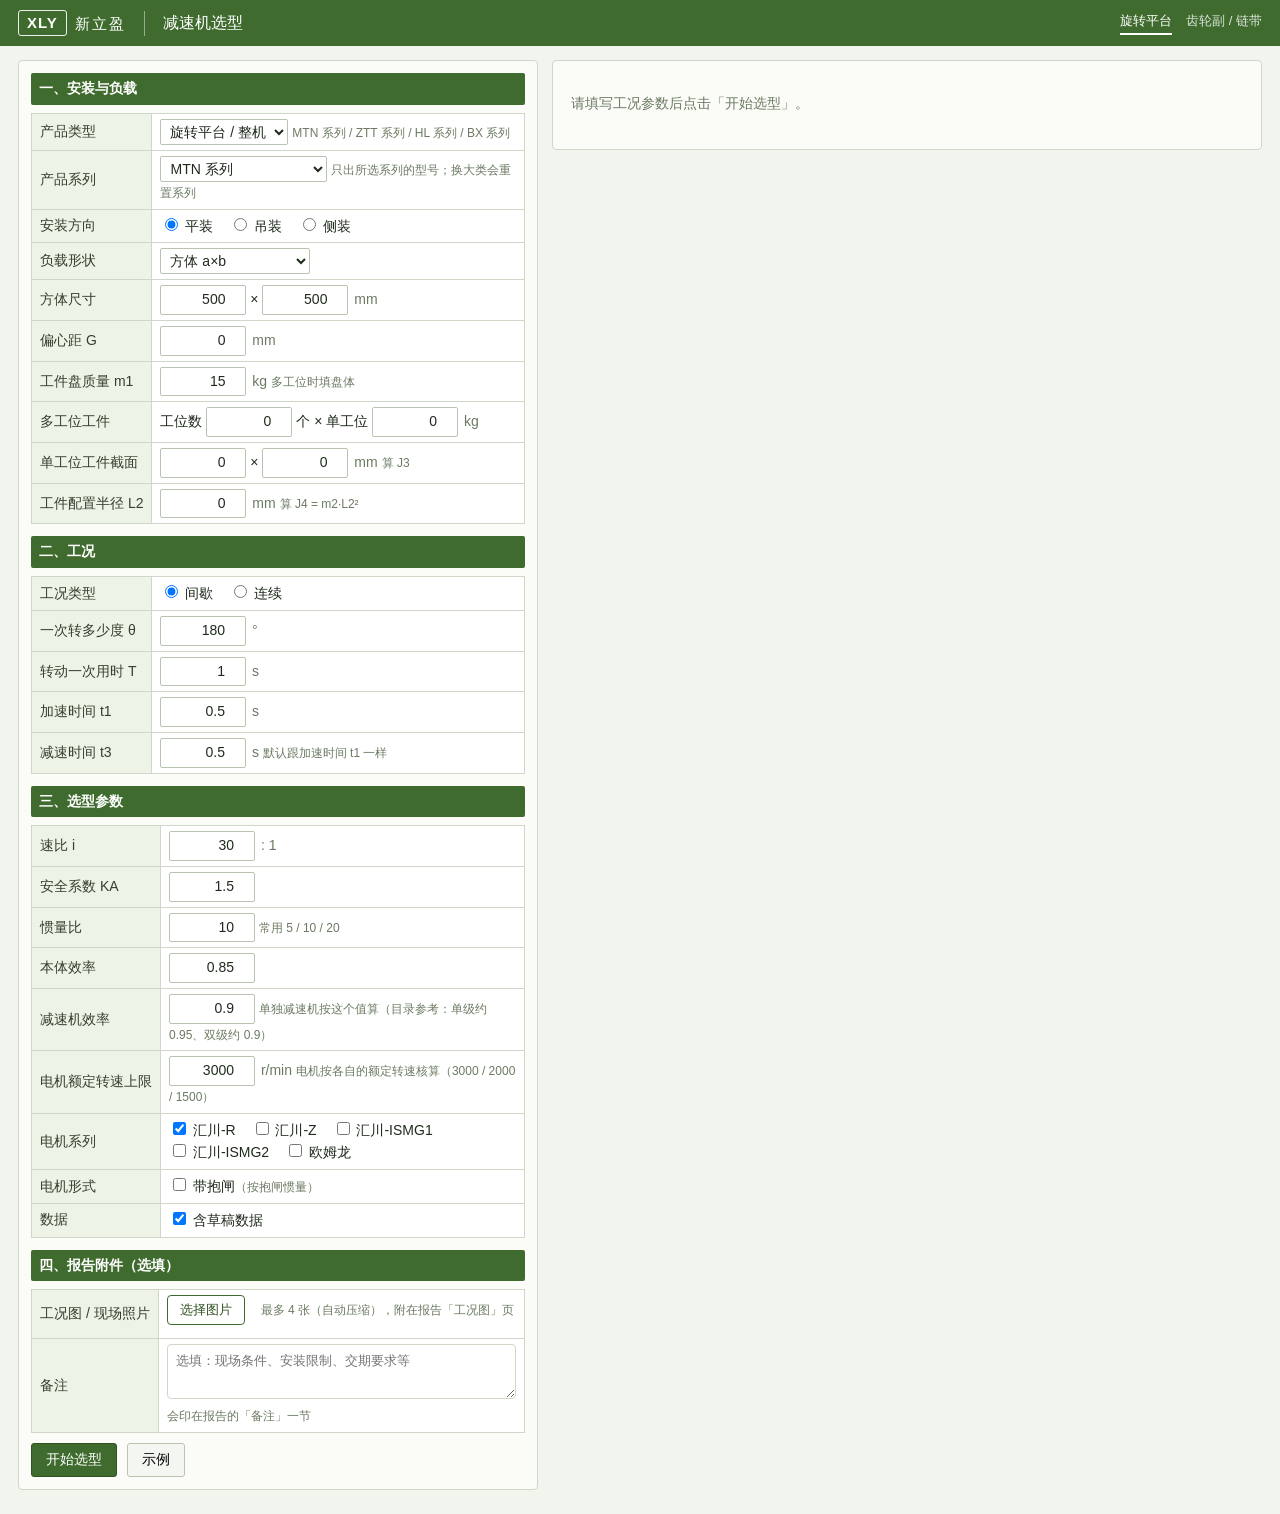
<file: index.html>
<!doctype html>
<html lang="zh-CN">
<head>
  <meta charset="utf-8">
  <meta name="viewport" content="width=device-width, initial-scale=1">
  <title>新立盈 · 减速机选型</title>
  <link rel="stylesheet" href="./selection.css">
</head>
<body>
  <header class="topbar">
    <div class="brand">
      <span class="logo">XLY</span>
      <span class="brand-cn">新立盈</span>
    </div>
    <div class="title">减速机选型</div>
    <nav class="tabs">
      <a href="./index.html" class="active">旋转平台</a>
      <a href="./gearbox.html">齿轮副 / 链带</a>
    </nav>
  </header>

  <main>
    <form id="form" class="panel form" autocomplete="off">
      <h2>一、安装与负载</h2>
      <table class="form-table">
        <tr>
          <th>产品类型</th>
          <td>
            <!-- 所有者 2026-11-23：单独减速机（AB / ABR / AFP / AFPR / AD / ADR）也要进旋转工况选型。
                 系列不堆在同一个下拉里：先选大类，再选系列，下拉最多 6 项。 -->
            <select name="productGroup">
              <option value="platform" selected>旋转平台 / 整机</option>
              <option value="standalone">单独减速机</option>
              <option value="commutator">换向器</option>
            </select>
            <span class="dim" id="groupHint">MTN / ZTT / HL / BX</span>
          </td>
        </tr>
        <tr>
          <th>产品系列</th>
          <td>
            <!-- 所有者 2026-10-26 晚：「全部系列选项不要了吧，容易增加不少问题，而且实际选肯定是能确定型号的」
                 ——所以这里没有"全部系列"，必须点明是哪一个系列；平台与换向器不混排。
                 选项由 selection.js 按「产品类型」重建（这里保留 MTN 作无脚本兜底）。 -->
            <select name="productSeries">
              <option value="MTN">MTN 系列</option>
            </select>
            <span class="dim">只出所选系列的型号；换大类会重置系列</span>
          </td>
        </tr>
        <!-- 输出型式只在换向器上出现（所有者 2026-10-26：不是禁用，是直接不显示）。
             平台（MTN/ZTT/MTT）与「全部系列」都不显示这一行，只在 XZT / XZTF 时显示。
             代号按系列现给：XZTF 用 FL/FC/FH，XZT 用 L/C/H（两套一一对应）。
             换了形态 = 换订货代号与法兰尺寸，扭矩/惯量一条都不变。 -->
        <tr data-series="XZT XZTF">
          <th>输出型式</th>
          <td>
            <select name="outputType">
              <option value="clamp-double" selected>胀紧套孔输出（双）FC / C</option>
              <option value="clamp-left">胀紧套孔输出（左）FCL / CL</option>
              <option value="clamp-right">胀紧套孔输出（右）FCR / CR</option>
              <option value="shaft-double">轴输出（双）FL / L</option>
              <option value="shaft-left">轴输出（左）FL1 / L1</option>
              <option value="shaft-right">轴输出（右）FR1 / R1</option>
              <option value="hole">孔输出（单孔）FH / H</option>
            </select>
            <span class="dim">默认 FC；只影响订货代号与法兰尺寸，不影响计算</span>
          </td>
        </tr>
        <tr>
          <th>安装方向</th>
          <td>
            <label><input type="radio" name="mounting" value="horizontal" checked> 平装</label>
            <label><input type="radio" name="mounting" value="hanging"> 吊装</label>
            <label><input type="radio" name="mounting" value="side"> 侧装</label>
          </td>
        </tr>
        <tr>
          <th>负载形状</th>
          <td>
            <select name="shape">
              <option value="box">方体 a×b</option>
              <option value="disc">圆盘 D</option>
              <option value="cylinder-perpendicular">圆柱体（长 ⊥ 轴）</option>
              <option value="cylinder-parallel">圆柱体（长 ∥ 轴）</option>
            </select>
          </td>
        </tr>
        <tr data-shape="box">
          <th>方体尺寸</th>
          <td>
            <input type="number" name="sideA_mm" value="500" step="any" min="0" class="num"> ×
            <input type="number" name="sideB_mm" value="500" step="any" min="0" class="num"> <span class="unit">mm</span>
          </td>
        </tr>
        <tr data-shape="disc">
          <th>圆盘直径</th>
          <td><input type="number" name="diameter_mm" value="300" step="any" min="0" class="num"> <span class="unit">mm</span></td>
        </tr>
        <tr data-shape="cylinder-perpendicular cylinder-parallel">
          <th>圆柱体型面</th>
          <td>
            外径 <input type="number" name="outerDiameter_mm" value="200" step="any" min="0" class="num"> <span class="unit">mm</span>
            内径 <input type="number" name="innerDiameter_mm" value="0" step="any" min="0" class="num"> <span class="unit">mm</span>
            <span data-shape="cylinder-perpendicular">长度 <input type="number" name="length_mm" value="1000" step="any" min="0" class="num"> <span class="unit">mm</span></span>
          </td>
        </tr>
        <tr>
          <th>偏心距 G</th>
          <td><input type="number" name="eccentricity_mm" value="0" step="any" min="0" class="num"> <span class="unit">mm</span></td>
        </tr>
        <tr>
          <th>工件盘质量 m1</th>
          <td><input type="number" name="mass_kg" value="15" step="any" min="0" class="num"> <span class="unit">kg</span>
            <span class="dim">多工位时填盘体</span></td>
        </tr>
        <!-- 多工位（《选型分类.xlsx》1.1 表 B19–C26，所有者 2026-11-05 指出缺这一块）：
             工件盘上均布 n 个工件，每个 m2、截面 c×d、中心到旋转轴 L2。
             n = 0 就是老口径：工件本体就是盘，不用再填。 -->
        <tr>
          <th>多工位工件</th>
          <td>
            工位数 <input type="number" name="stations.count" value="0" step="1" min="0" class="num"
              title="0 = 单件工况（工件本体就是盘）"> 个 ×
            单工位 <input type="number" name="stations.massEach_kg" value="0" step="any" min="0" class="num"> <span class="unit">kg</span>
          </td>
        </tr>
        <tr>
          <th>单工位工件截面</th>
          <td>
            <input type="number" name="stations.sideC_mm" value="0" step="any" min="0" class="num"> ×
            <input type="number" name="stations.sideD_mm" value="0" step="any" min="0" class="num"> <span class="unit">mm</span>
            <span class="dim">算 J3</span>
          </td>
        </tr>
        <tr>
          <th>工件配置半径 L2</th>
          <td><input type="number" name="stations.offset_mm" value="0" step="any" min="0" class="num"> <span class="unit">mm</span>
            <span class="dim">算 J4 = m2·L2²</span></td>
        </tr>
      </table>

      <h2>二、工况</h2>
      <table class="form-table">
        <tr>
          <th>工况类型</th>
          <td>
            <label><input type="radio" name="mode" value="intermittent" checked> 间歇</label>
            <label><input type="radio" name="mode" value="continuous"> 连续</label>
          </td>
        </tr>
        <tr data-mode="intermittent">
          <th>一次转多少度 θ</th>
          <td><input type="number" name="theta_deg" value="180" step="any" min="0" class="num"> <span class="unit">°</span></td>
        </tr>
        <tr data-mode="intermittent">
          <th>转动一次用时 T</th>
          <td><input type="number" name="cycleTime_s" value="1" step="any" min="0" class="num"> <span class="unit">s</span></td>
        </tr>
        <tr data-mode="intermittent">
          <th>加速时间 t1</th>
          <td><input type="number" name="accelTime_s" value="0.5" step="any" min="0" class="num"> <span class="unit">s</span></td>
        </tr>
        <tr data-mode="intermittent">
          <!-- 所有者 2026-10-28：减速时间单独一个框。不改就跟着加速时间走；改了按改的算。 -->
          <th>减速时间 t3</th>
          <td>
            <input type="number" name="decelTime_s" value="0.5" step="any" min="0" class="num"> <span class="unit">s</span>
            <span class="dim" id="decelHint">默认跟加速时间 t1 一样</span>
          </td>
        </tr>
        <tr data-mode="continuous">
          <th>输出转速 N</th>
          <td><input type="number" name="outputSpeed_rpm" value="60" step="any" min="0" class="num"> <span class="unit">r/min</span></td>
        </tr>
        <tr data-mode="continuous">
          <th>负载转矩</th>
          <td><input type="number" name="loadTorque_Nm" value="20" step="any" min="0" class="num"> <span class="unit">N·m</span></td>
        </tr>
      </table>

      <h2>三、选型参数</h2>
      <table class="form-table">
        <tr>
          <th>速比 i</th>
          <td>
            <input type="number" name="ratio" value="30" step="any" min="0" class="num">
            <span class="unit">: 1</span>
            <span class="dim" id="maxRatioHint"></span>
          </td>
        </tr>
        <tr>
          <th>安全系数 KA</th>
          <td><input type="number" name="safetyFactor" value="1.5" step="0.05" min="1" class="num"></td>
        </tr>
        <tr>
          <th>惯量比</th>
          <td>
            <input type="number" name="inertiaRatio" value="10" step="any" min="0.1" class="num">
            <span class="dim">常用 5 / 10 / 20</span>
          </td>
        </tr>
        <tr data-hide-group="standalone">
          <th>本体效率</th>
          <td><input type="number" name="bodyEfficiency" value="0.85" step="0.01" min="0.01" max="1" class="num"></td>
        </tr>
        <!-- 所有者 2026-11-23：单独减速机的效率也要自己填（按工况改），不按型号从目录自动取。
             这一行对平台/换向器是"行星效率"，对单独减速机就是它自己的效率。 -->
        <tr>
          <th>减速机效率</th>
          <td><input type="number" name="gearboxEfficiency" value="0.9" step="0.01" min="0.01" max="1" class="num">
            <span class="dim">单独减速机按这个值算（目录参考：单级约 0.95、双级约 0.9）</span></td>
        </tr>
        <tr>
          <th>电机额定转速上限</th>
          <td><input type="number" name="motorRatedSpeed_rpm" value="3000" step="any" min="1" class="num"> <span class="unit">r/min</span>
            <span class="dim">电机按各自的额定转速核算（3000 / 2000 / 1500）</span></td>
        </tr>
        <tr>
          <th>电机系列</th>
          <td>
            <label><input type="checkbox" name="series" value="汇川-R" checked> 汇川-R</label>
            <label><input type="checkbox" name="series" value="汇川-Z"> 汇川-Z</label>
            <label><input type="checkbox" name="series" value="汇川-ISMG1"> 汇川-ISMG1</label>
            <label><input type="checkbox" name="series" value="汇川-ISMG2"> 汇川-ISMG2</label>
            <label><input type="checkbox" name="series" value="欧姆龙-1S"> 欧姆龙</label>
          </td>
        </tr>
        <tr>
          <th>电机形式</th>
          <td>
            <label><input type="checkbox" name="withBrake"> 带抱闸<span class="dim">（按抱闸惯量）</span></label>
          </td>
        </tr>
        <tr>
          <th>数据</th>
          <td><label><input type="checkbox" name="includeDrafts" checked> 含草稿数据</label></td>
        </tr>
      </table>

      <h2>四、报告附件（选填）</h2>
      <table class="form-table">
        <tr>
          <th>工况图 / 现场照片</th>
          <td>
            <label class="file-btn">选择图片<input type="file" id="reportImages" accept="image/*" multiple hidden></label>
            <span class="dim" id="attachmentHint">最多 4 张（自动压缩），附在报告「工况图」页</span>
            <div class="thumbs" id="attachmentPreview"></div>
          </td>
        </tr>
        <tr>
          <th>备注</th>
          <td>
            <textarea id="reportRemarks" rows="2" maxlength="500" class="remark" placeholder="选填：现场条件、安装限制、交期要求等"></textarea>
            <span class="dim">会印在报告的「备注」一节</span>
          </td>
        </tr>
      </table>

      <div class="actions">
        <button type="submit" class="primary">开始选型</button>
        <button type="button" id="example">示例</button>
        <span id="status" class="status"></span>
      </div>
    </form>

    <section class="panel result" id="result">
      <div class="placeholder" id="placeholder">请填写工况参数后点击「开始选型」。</div>
      <div id="output" hidden></div>
      <div id="debug" hidden></div>
    </section>
  </main>

  <script type="module" src="./lib/engine.js"></script>
  <script type="module" src="./selection.js"></script>
</body>
</html>
</file>
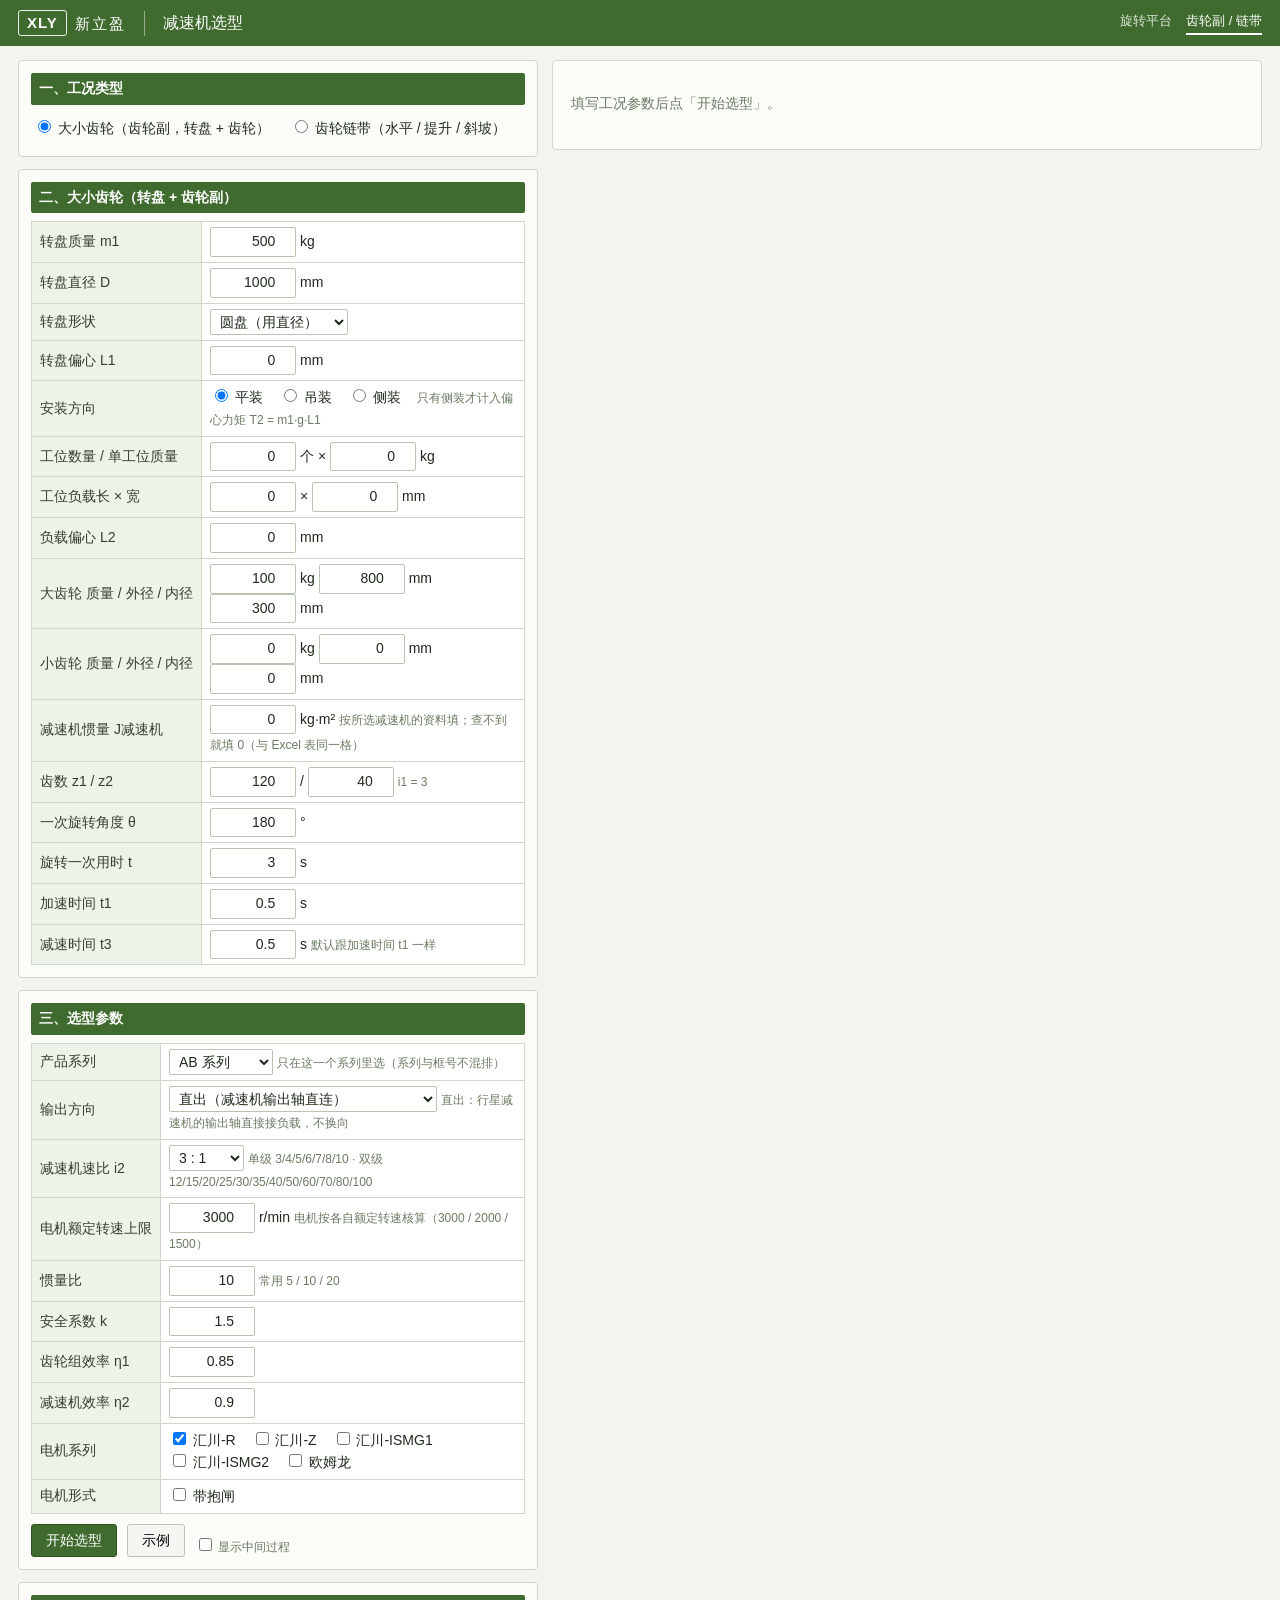
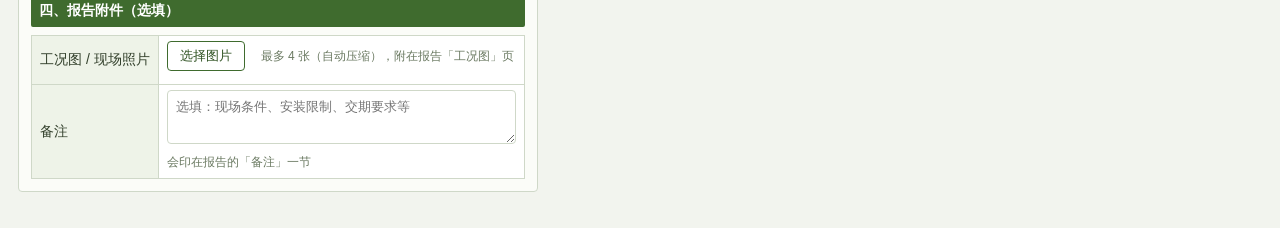
<file: gearbox.html>
<!doctype html>
<html lang="zh-CN">
<head>
  <meta charset="utf-8">
  <meta name="viewport" content="width=device-width, initial-scale=1">
  <title>新立盈 · 减速机选型</title>
  <link rel="stylesheet" href="./selection.css">
</head>
<body>
  <header class="topbar">
    <div class="brand">
      <span class="logo">XLY</span>
      <span class="brand-cn">新立盈</span>
    </div>
    <div class="title">减速机选型</div>
    <nav class="tabs">
      <a href="./index.html">旋转平台</a>
      <a href="./gearbox.html" class="active">齿轮副 / 链带</a>
    </nav>
  </header>

  <main>
    <form id="form" class="form" autocomplete="off">
      <section class="panel">
        <h2>一、工况类型</h2>
        <div class="row">
          <label><input type="radio" name="dutyType" value="gear-pair" checked> 大小齿轮（齿轮副，转盘 + 齿轮）</label>
          <label><input type="radio" name="dutyType" value="chain-belt"> 齿轮链带（水平 / 提升 / 斜坡）</label>
        </div>
      </section>

      <section class="panel" data-duty="gear-pair">
        <h2>二、大小齿轮（转盘 + 齿轮副）</h2>
        <table class="form-table">
          <tr><th>转盘质量 m1</th><td><input type="number" name="turntableMass_kg" value="500" step="any" min="0" class="num"> kg</td></tr>
          <tr><th>转盘直径 D</th><td><input type="number" name="turntableDiameter_mm" value="1000" step="any" min="0" class="num"> mm</td></tr>
          <tr><th>转盘形状</th><td>
            <select name="turntableShape">
              <option value="disc" selected>圆盘（用直径）</option>
              <option value="box">方体（用 a × b）</option>
            </select>
          </td></tr>
          <tr data-shape="box"><th>转盘截面 a × b</th><td>
            <input type="number" name="turntableSideA_mm" value="0" step="any" min="0" class="num"> ×
            <input type="number" name="turntableSideB_mm" value="0" step="any" min="0" class="num"> mm
          </td></tr>
          <tr><th>转盘偏心 L1</th><td><input type="number" name="eccentricity_mm" value="0" step="any" min="0" class="num"> mm</td></tr>
          <tr><th>安装方向</th><td>
            <label><input type="radio" name="mounting" value="horizontal" checked> 平装</label>
            <label><input type="radio" name="mounting" value="hanging"> 吊装</label>
            <label><input type="radio" name="mounting" value="side"> 侧装</label>
            <span class="dim">只有侧装才计入偏心力矩 T2 = m1·g·L1</span>
          </td></tr>
          <tr><th>工位数量 / 单工位质量</th><td>
            <input type="number" name="stations.count" value="0" step="1" min="0" class="num"> 个 ×
            <input type="number" name="stations.massEach_kg" value="0" step="any" min="0" class="num"> kg
          </td></tr>
          <tr><th>工位负载长 × 宽</th><td>
            <input type="number" name="stations.sideC_mm" value="0" step="any" min="0" class="num"> ×
            <input type="number" name="stations.sideD_mm" value="0" step="any" min="0" class="num"> mm
          </td></tr>
          <tr><th>负载偏心 L2</th><td><input type="number" name="loadOffset_mm" value="0" step="any" min="0" class="num"> mm</td></tr>
          <tr><th>大齿轮 质量 / 外径 / 内径</th><td>
            <input type="number" name="bigGear.mass_kg" value="100" step="any" min="0" class="num"> kg
            <input type="number" name="bigGear.outerDiameter_mm" value="800" step="any" min="0" class="num"> mm
            <input type="number" name="bigGear.innerDiameter_mm" value="300" step="any" min="0" class="num"> mm
          </td></tr>
          <tr><th>小齿轮 质量 / 外径 / 内径</th><td>
            <input type="number" name="smallGear.mass_kg" value="0" step="any" min="0" class="num"> kg
            <input type="number" name="smallGear.outerDiameter_mm" value="0" step="any" min="0" class="num"> mm
            <input type="number" name="smallGear.innerDiameter_mm" value="0" step="any" min="0" class="num"> mm
          </td></tr>
          <tr><th>减速机惯量 J减速机</th><td>
            <input type="number" name="gearboxInertia_kgm2" value="0" step="any" min="0" class="num"> kg·m²
            <span class="dim">按所选减速机的资料填；查不到就填 0（与 Excel 表同一格）</span>
          </td></tr>
          <tr><th>齿数 z1 / z2</th><td>
            <input type="number" name="bigGearTeeth" value="120" step="1" min="1" class="num"> /
            <input type="number" name="smallGearTeeth" value="40" step="1" min="1" class="num">
            <span class="dim" id="gearPairRatio">i1 = 3</span>
          </td></tr>
          <tr><th>一次旋转角度 θ</th><td><input type="number" name="theta_deg" value="180" step="any" min="0" class="num"> °</td></tr>
          <tr><th>旋转一次用时 t</th><td><input type="number" name="cycleTime_s" value="3" step="any" min="0" class="num"> s</td></tr>
          <tr><th>加速时间 t1</th><td><input type="number" name="accelTime_s" value="0.5" step="any" min="0" class="num"> s</td></tr>
          <!-- 所有者 2026-10-28：减速时间单独一个框；不改就跟加速时间 t1 一样（表里 t3 = t1） -->
          <tr><th>减速时间 t3</th><td>
            <input type="number" name="decelTime_s" value="0.5" step="any" min="0" class="num"> s
            <span class="dim" id="decelHint">默认跟加速时间 t1 一样</span>
          </td></tr>
        </table>
      </section>

      <section class="panel" data-duty="chain-belt" hidden>
        <h2>二、齿轮链带工况</h2>
        <table class="form-table">
          <tr><th>子工况</th><td>
            <select name="case">
              <option value="horizontal" selected>水平移动</option>
              <option value="vertical">垂直提升</option>
              <option value="ramp">斜坡</option>
            </select>
          </td></tr>
          <tr><th>负载 m1 / 配重 m2</th><td>
            <input type="number" name="loadMass_kg" value="250" step="any" min="0" class="num"> kg /
            <input type="number" name="counterweight_kg" value="0" step="any" min="0" class="num"> kg
          </td></tr>
          <tr><th>节圆直径 D</th><td><input type="number" name="pitchDiameter_mm" value="50.93" step="any" min="0" class="num"> mm</td></tr>
          <tr><th>移动速度 v</th><td><input type="number" name="lineSpeed_mm_s" value="600" step="any" min="0" class="num"> mm/s</td></tr>
          <tr><th>加减速时间 t1</th><td><input type="number" name="chainAccelTime_s" value="0.5" step="any" min="0" class="num"> s
            <span class="dim">表里加速、减速共用一个时间</span></td></tr>
          <tr data-case="ramp"><th>坡度角 A</th><td><input type="number" name="slopeAngle_deg" value="0" step="any" min="0" class="num"> °</td></tr>
          <tr><th>摩擦系数 μ</th><td><input type="number" name="frictionCoefficient" value="0.2" step="any" min="0" class="num"></td></tr>
          <tr><th>被动轮 / 主动轮直径</th><td>
            <input type="number" name="drivenPulley_mm" value="1" step="any" min="0" class="num"> /
            <input type="number" name="drivingPulley_mm" value="1" step="any" min="0" class="num">
            <span class="dim" id="chainRatio">i1 = 1</span>
          </td></tr>
          <tr><th>驱动电机数</th><td><input type="number" name="motorCount" value="2" step="1" min="1" class="num"> 台
            <span class="dim">惯量与扭矩按台数分摊</span></td></tr>
        </table>
      </section>

      <section class="panel">
        <h2>三、选型参数</h2>
        <table class="form-table">
          <tr><th>产品系列</th><td>
            <select name="series" id="series"></select>
            <span class="dim">只在这一个系列里选（系列与框号不混排）</span>
          </td></tr>
          <!-- 所有者 2026-10-29：直角输出 = 行星减速机后面加 XZTF 换向器（换输出方向）。
               谐波减速机是整机（自带输出、不换向），选到谐波时这一行整行不显示。 -->
          <tr id="outputDirectionRow"><th>输出方向</th><td>
            <select name="outputDirection" id="outputDirection">
              <option value="inline">直出（减速机输出轴直连）</option>
              <option value="rightAngle">直角（加 XZTF 换向器，输出转 90°）</option>
            </select>
            <span class="dim" id="outputDirectionHint">直角：行星后面加 XZTF 换向器，本体比号 1 / 2，总速比 = 本体比号 × 行星比号</span>
          </td></tr>
          <tr data-right-angle hidden><th>换向器本体</th><td>
            <select name="rightAngleBodyRatio" id="rightAngleBodyRatio">
              <option value="">自动（够用就好）</option>
              <option value="1">只用 1:1 本体</option>
              <option value="2">只用 2:1 本体（090–240 框号）</option>
            </select>
            <span class="dim">2:1 让行星比号与扭矩减半；065 / 075 / 280 只有 1:1</span>
          </td></tr>
          <tr><th>减速机速比 i2</th><td>
            <select name="ratio" id="ratio"></select>
            <span class="dim" id="ratioHint"></span>
          </td></tr>
          <tr><th>电机额定转速上限</th><td><input type="number" name="motorRatedSpeed_rpm" value="3000" step="any" min="1" class="num"> r/min
            <span class="dim">电机按各自额定转速核算（3000 / 2000 / 1500）</span></td></tr>
          <tr><th>惯量比</th><td><input type="number" name="inertiaRatio" value="10" step="any" min="0.1" class="num">
            <span class="dim">常用 5 / 10 / 20</span></td></tr>
          <tr><th>安全系数 k</th><td><input type="number" name="safetyFactor" value="1.5" step="0.05" min="1" class="num"></td></tr>
          <tr data-duty="gear-pair"><th>齿轮组效率 η1</th><td><input type="number" name="gearEfficiency" value="0.85" step="0.01" min="0.01" max="1" class="num"></td></tr>
          <tr data-duty="chain-belt" hidden><th>输送效率 η1</th><td><input type="number" name="conveyorEfficiency" value="0.9" step="0.01" min="0.01" max="1" class="num"></td></tr>
          <tr><th>减速机效率 η2</th><td><input type="number" name="gearboxEfficiency" value="0.9" step="0.01" min="0.01" max="1" class="num"></td></tr>
          <tr><th>电机系列</th><td>
            <label><input type="checkbox" name="seriesLabel" value="汇川-R" checked> 汇川-R</label>
            <label><input type="checkbox" name="seriesLabel" value="汇川-Z"> 汇川-Z</label>
            <label><input type="checkbox" name="seriesLabel" value="汇川-ISMG1"> 汇川-ISMG1</label>
            <label><input type="checkbox" name="seriesLabel" value="汇川-ISMG2"> 汇川-ISMG2</label>
            <label><input type="checkbox" name="seriesLabel" value="欧姆龙-1S"> 欧姆龙</label>
          </td></tr>
          <tr><th>电机形式</th><td>
            <label><input type="checkbox" name="withBrake"> 带抱闸</label>
          </td></tr>
        </table>

        <div class="actions">
          <button type="submit" class="primary">开始选型</button>
          <button type="button" id="example">示例</button>
          <label class="dim"><input type="checkbox" id="debug"> 显示中间过程</label>
          <span id="status" class="status"></span>
        </div>
      </section>

      <section class="panel">
        <h2>四、报告附件（选填）</h2>
        <table class="form-table">
          <tr><th>工况图 / 现场照片</th><td>
            <label class="file-btn">选择图片<input type="file" id="reportImages" accept="image/*" multiple hidden></label>
            <span class="dim" id="attachmentHint">最多 4 张（自动压缩），附在报告「工况图」页</span>
            <div class="thumbs" id="attachmentPreview"></div>
          </td></tr>
          <tr><th>备注</th><td>
            <textarea id="reportRemarks" rows="2" maxlength="500" class="remark" placeholder="选填：现场条件、安装限制、交期要求等"></textarea>
            <span class="dim">会印在报告的「备注」一节</span>
          </td></tr>
        </table>
      </section>
    </form>

    <section class="panel result" id="result">
      <div class="placeholder" id="placeholder">填写工况参数后点「开始选型」。</div>
      <div id="output" hidden></div>
      <div id="steps" hidden></div>
      <div class="report-actions" id="reportActions" hidden>
        <button type="button" data-variant="customer">下载客户版报告</button>
        <button type="button" data-variant="internal">下载内部工程版</button>
        <!-- 静态版没有后端：换成打印，别让客户点一个会 404 的下载按钮 -->
        <button type="button" id="printReport" hidden>打印 / 另存为 PDF</button>
        <!-- 所有者 2026-10-28：报告默认带公司 logo + 水印，勾掉就不带 -->
        <label class="watermark-toggle">
          <input type="checkbox" id="withWatermark" checked>
          <span>报告带公司水印</span>
        </label>
        <span class="hint" id="reportHint"></span>
      </div>
    </section>
  </main>

  <script type="module" src="./lib/engine.js"></script>
  <script type="module" src="./gearbox.js"></script>
</body>
</html>
</file>
<file: selection.css>
/* 选型页样式：照公司《选型分类.xlsx》那种"表格式参数表 + 绿色表头"的观感。
   不引外部字体与框架，离线也能用（平台本身就在没有外网的车间里跑）。 */

:root {
  --green: #3f6b2e;
  --green-dark: #2f5222;
  --green-light: #eef3e8;
  --line: #cfd8c8;
  --ink: #1f2a1c;
  --dim: #6b7a62;
  --warn: #b3541e;
  --bad: #b02a2a;
  --paper: #fbfcf8;
}

* { box-sizing: border-box; }

/* hidden 属性必须真的藏住。
   .report-actions 这类元素自己带 display:flex，作者样式优先级高于浏览器默认的
   [hidden] { display: none }，所以只写 el.hidden = true 在页面上"藏不住"
   （2026-10-28 抓到：静态版那排下载按钮一直显示，点了必然 404）。 */
[hidden] { display: none !important; }

body {
  margin: 0;
  background: #f2f4ee;
  color: var(--ink);
  font: 14px/1.55 "Microsoft YaHei", "PingFang SC", "Segoe UI", sans-serif;
}

.topbar {
  background: var(--green);
  color: #fff;
  padding: 10px 18px;
  display: flex;
  align-items: center;
  gap: 18px;
  flex-wrap: wrap;
}
.brand { display: flex; align-items: center; gap: 8px; }
.brand .logo {
  display: inline-block;
  padding: 2px 8px;
  border: 1.5px solid rgba(255, 255, 255, .9);
  border-radius: 3px;
  font: 700 15px/1.35 "Segoe UI", Arial, sans-serif;
  letter-spacing: 1px;
}
.brand .brand-cn { font-size: 15px; letter-spacing: 2px; }
.topbar .title {
  font-size: 16px;
  padding-left: 18px;
  border-left: 1px solid rgba(255, 255, 255, .45);
}

main {
  display: grid;
  grid-template-columns: minmax(420px, 520px) minmax(520px, 1fr);
  gap: 14px;
  padding: 14px 18px 24px;
  align-items: start;
}
@media (max-width: 1100px) {
  main { grid-template-columns: 1fr; }
}

.panel {
  background: var(--paper);
  border: 1px solid var(--line);
  border-radius: 4px;
  padding: 10px 12px 12px;
}

h2 {
  font-size: 14px;
  margin: 12px 0 8px;
  padding: 5px 8px;
  color: #fff;
  background: var(--green);
  border-radius: 2px;
}
h2:first-child { margin-top: 2px; }
h2 .h2-note { font-weight: 400; font-size: 12px; color: rgba(255, 255, 255, .8); margin-left: 6px; }

.form-table { width: 100%; border-collapse: collapse; }
.form-table th {
  width: 120px;
  text-align: left;
  font-weight: 400;
  color: #33402c;
  background: var(--green-light);
  border: 1px solid var(--line);
  padding: 5px 8px;
  vertical-align: middle;
  white-space: nowrap;
}
.form-table td {
  border: 1px solid var(--line);
  padding: 5px 8px;
  background: #fff;
}
.form-table label { margin-right: 12px; white-space: nowrap; }

input[type="number"], select {
  border: 1px solid #b9c4b0;
  border-radius: 2px;
  padding: 3px 5px;
  font: inherit;
  color: inherit;
  background: #fff;
}
input[type="number"] { text-align: right; }
input.num { width: 86px; }
input[type="number"]:focus, select:focus { outline: 2px solid #a9c48f; outline-offset: 0; }

.unit { color: var(--dim); margin-left: 2px; }
.dim { color: var(--dim); font-size: 12px; }

.actions { display: flex; align-items: center; gap: 10px; margin-top: 10px; flex-wrap: wrap; }
button {
  font: inherit;
  padding: 5px 14px;
  border: 1px solid #b9c4b0;
  background: #f4f6f1;
  border-radius: 3px;
  cursor: pointer;
}
button.primary { background: var(--green); border-color: var(--green-dark); color: #fff; }
button.primary:hover { background: var(--green-dark); }
.status { color: var(--dim); font-size: 12px; }
.status.bad { color: var(--bad); }

.placeholder { color: var(--dim); padding: 22px 6px; }

/* ---- results ---- */

.summary {
  display: grid;
  grid-template-columns: repeat(auto-fit, minmax(140px, 1fr));
  gap: 8px;
  margin: 4px 0 12px;
}
.metric {
  border: 1px solid var(--line);
  border-left: 3px solid var(--green);
  background: #fff;
  padding: 6px 9px;
}
.metric .k { font-size: 12px; color: var(--dim); }
.metric .v { font-size: 17px; font-variant-numeric: tabular-nums; }
.metric .u { font-size: 12px; color: var(--dim); }

.verdict {
  border: 1px solid var(--line);
  background: #fff;
  padding: 10px 12px;
  margin-bottom: 12px;
}
.verdict .title { font-size: 15px; font-weight: 600; color: var(--green-dark); }
.verdict .line { margin-top: 4px; }
.verdict .sub { color: var(--dim); font-size: 12px; }
.verdict.none { border-left: 4px solid var(--bad); }
.verdict.none .title { color: var(--bad); }

table.grid { width: 100%; border-collapse: collapse; margin: 6px 0 10px; font-size: 13px; }
table.grid th, table.grid td { border: 1px solid var(--line); padding: 4px 6px; text-align: right; }
table.grid th { background: var(--green-light); font-weight: 400; text-align: center; white-space: nowrap; }
table.grid td.model, table.grid th.model { text-align: left; }
table.grid td.model { font-variant-numeric: tabular-nums; white-space: nowrap; }
table.grid tr.chosen td {
  background: #e6f1d8;
  border-top: 1px solid #7ba25c;
  border-bottom: 1px solid #7ba25c;
}
table.grid tr.chosen td:first-child { border-left: 3px solid var(--green); font-weight: 600; }
table.grid td.bad { color: var(--bad); }
table.grid td.good { color: #2f6b23; }

details { margin: 8px 0; }
summary { cursor: pointer; color: var(--green-dark); font-size: 13px; }
details ul { margin: 6px 0 0; padding-left: 20px; color: #46543d; font-size: 13px; }

.note { color: var(--warn); font-size: 13px; margin: 6px 0; }
.foot { color: var(--dim); font-size: 12px; padding: 0 18px 18px; }

/* ---- reports ---- */

.report-actions {
  display: flex;
  align-items: center;
  gap: 10px;
  flex-wrap: wrap;
  margin: 10px 0 2px;
  padding-top: 10px;
  border-top: 1px dashed var(--line);
}
.report-actions button { background: #fff; }
.report-actions button:hover { background: var(--green-light); }
.report-actions .hint { color: var(--dim); font-size: 12px; }

/* 报告水印勾选框（所有者 2026-10-28）：和报告按钮同一排，默认勾上 */
.watermark-toggle { display: inline-flex; align-items: center; gap: 6px; font-size: 12.5px; color: #46543d; cursor: pointer; user-select: none; }
.watermark-toggle input { width: 15px; height: 15px; margin: 0; accent-color: var(--green); cursor: pointer; }

#debug { margin-top: 14px; border-top: 1px dashed var(--line); padding-top: 8px; }
#debug h3 { font-size: 13px; color: var(--dim); font-weight: 400; margin: 6px 0; }
#debug ul { font-size: 12.5px; color: #46543d; }

/* ---- 减速机选型页（/gearbox.html）---- */

.tabs { margin-left: auto; display: flex; gap: 14px; }
.tabs a {
  color: rgba(255, 255, 255, .82);
  text-decoration: none;
  font-size: 13px;
  padding-bottom: 2px;
}
.tabs a.active { color: #fff; border-bottom: 2px solid #fff; }
.tabs a:hover { color: #fff; }

form .panel { margin-bottom: 12px; }
.row { display: flex; gap: 20px; flex-wrap: wrap; padding: 4px 2px; }
.badge {
  display: inline-block;
  padding: 1px 7px;
  border-radius: 9px;
  background: var(--green-light);
  border: 1px solid var(--line);
  font-size: 12px;
  color: var(--green-dark);
}
.badge.warn { background: #fdf1e6; border-color: #e7c9ad; color: var(--warn); }

/* 报告附件（2026-10-28）：上传按钮、缩略图、备注框 */
.file-btn {
  display: inline-block; padding: 4px 12px; border: 1px solid var(--green);
  border-radius: 4px; color: var(--green-dark); background: #fff; cursor: pointer; font-size: 13px;
}
.file-btn:hover { background: var(--green-light); }
.thumbs { display: flex; gap: 8px; flex-wrap: wrap; margin-top: 8px; }
.thumbs figure { position: relative; margin: 0; }
.thumbs img { height: 72px; border: 1px solid var(--line); border-radius: 4px; display: block; }
.thumbs button {
  position: absolute; top: -6px; right: -6px; width: 18px; height: 18px; padding: 0;
  border-radius: 9px; border: 1px solid var(--line); background: #fff; color: var(--bad);
  cursor: pointer; font-size: 12px; line-height: 1;
}
textarea.remark {
  width: 100%; max-width: 520px; font: inherit; font-size: 13px;
  border: 1px solid var(--line); border-radius: 4px; padding: 6px 8px; resize: vertical;
}

/* 打印（静态版的"另存为 PDF"）：只印结果，不印表单、按钮和状态行。
   打印对话框里把目标选成"另存为 PDF"即可。 */
.print-only { display: none; }
/* 打印专用的两块，屏幕上一律不显示：
   · #printExtras：附图 / 备注 / 水印图（2026-10-29：减速机页把它拼到了 .print-only 外面，
     一张 1200 px 的水印图直接盖住输入界面——水印只属于纸上的报告，屏幕上要干净）；
   · .print-watermark：水印图本身。 */
#printExtras, .print-watermark { display: none; }
@media print {
  @page { size: A4; margin: 12mm; }
  body { background: #fff; font-size: 12px; }
  .topbar, .panel.form, form .panel, .report-actions, #status, #placeholder { display: none !important; }
  main { display: block; padding: 0; }
  .panel.result { border: 0; border-radius: 0; padding: 0; background: #fff; }
  .grid { page-break-inside: auto; }
  .grid tr { page-break-inside: avoid; }
  .summary, .verdict { page-break-inside: avoid; }
  .summary { grid-template-columns: repeat(3, 1fr); }
  /* 打印头：表单藏起来了，纸上至少要有标题、日期和这一单的输入参数 */
  .print-only { display: block; }
  .print-only h1 { font-size: 17px; margin: 0 0 2px; color: var(--green-dark); }
  .print-only .print-meta { font-size: 12px; color: var(--dim); margin-bottom: 2px; }
  .print-only .print-params { font-size: 12px; margin: 0 0 10px; }
  /* 工况图单独占一页：打印头之后、工况数据之前（所有者 2026-10-28） */
  .print-only .print-images { display: flex; gap: 8px; flex-wrap: wrap; margin: 4px 0 0; page-break-after: always; }
  .print-only .print-images img { max-height: 150px; max-width: 240px; border: 1px solid var(--line); }
  .print-only .print-heading { font-weight: 600; font-size: 13px; margin: 8px 0 2px; }
  .print-only .print-remarks { font-size: 12px; margin-top: 8px; page-break-inside: avoid; }
  .print-only .print-remarks b { display: block; margin-bottom: 2px; }
  /* 水印：固定定位的 <img>（Chrome 打印时每页重复；背景图默认不印）。所有者 2026-10-28 */
  #printExtras { display: block; }
  .print-watermark { display: block; position: fixed; top: 50%; left: 50%; width: 46%; transform: translate(-50%, -50%); z-index: 9999; pointer-events: none; }
}
</file>
